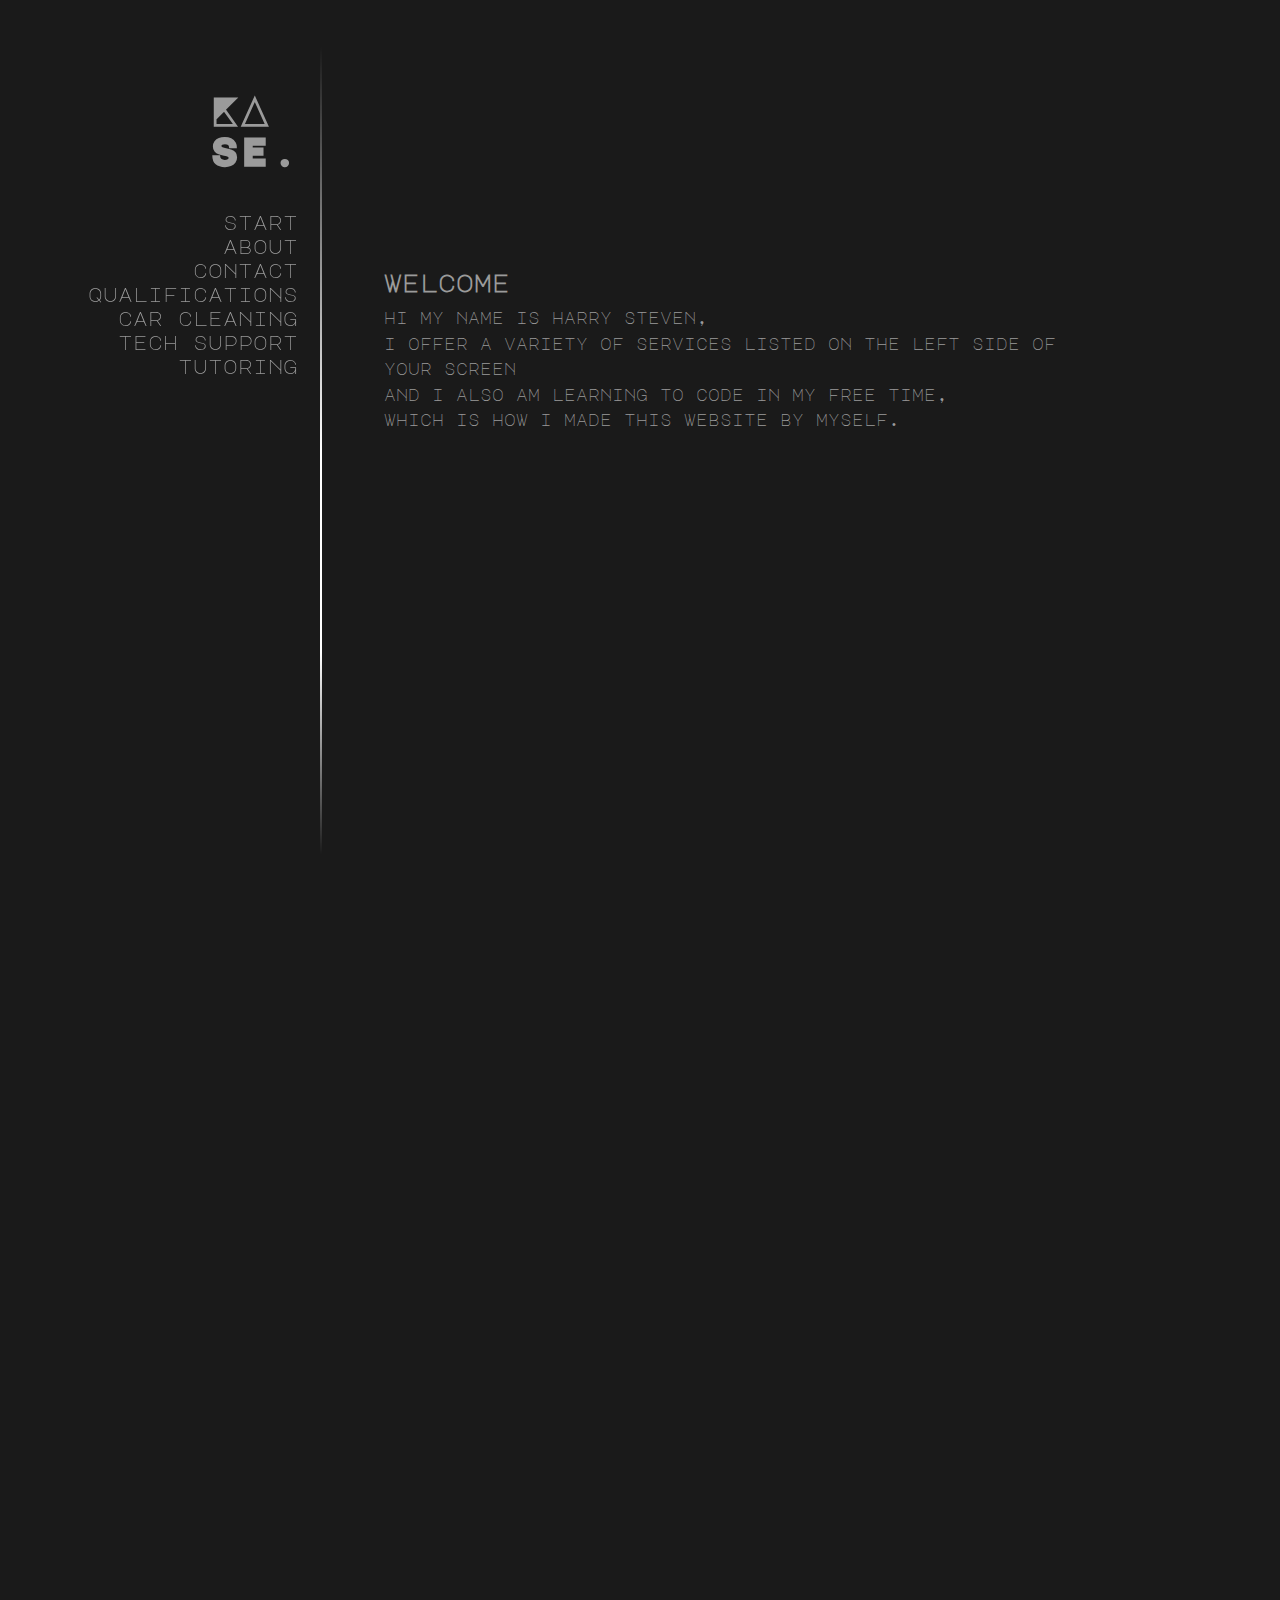
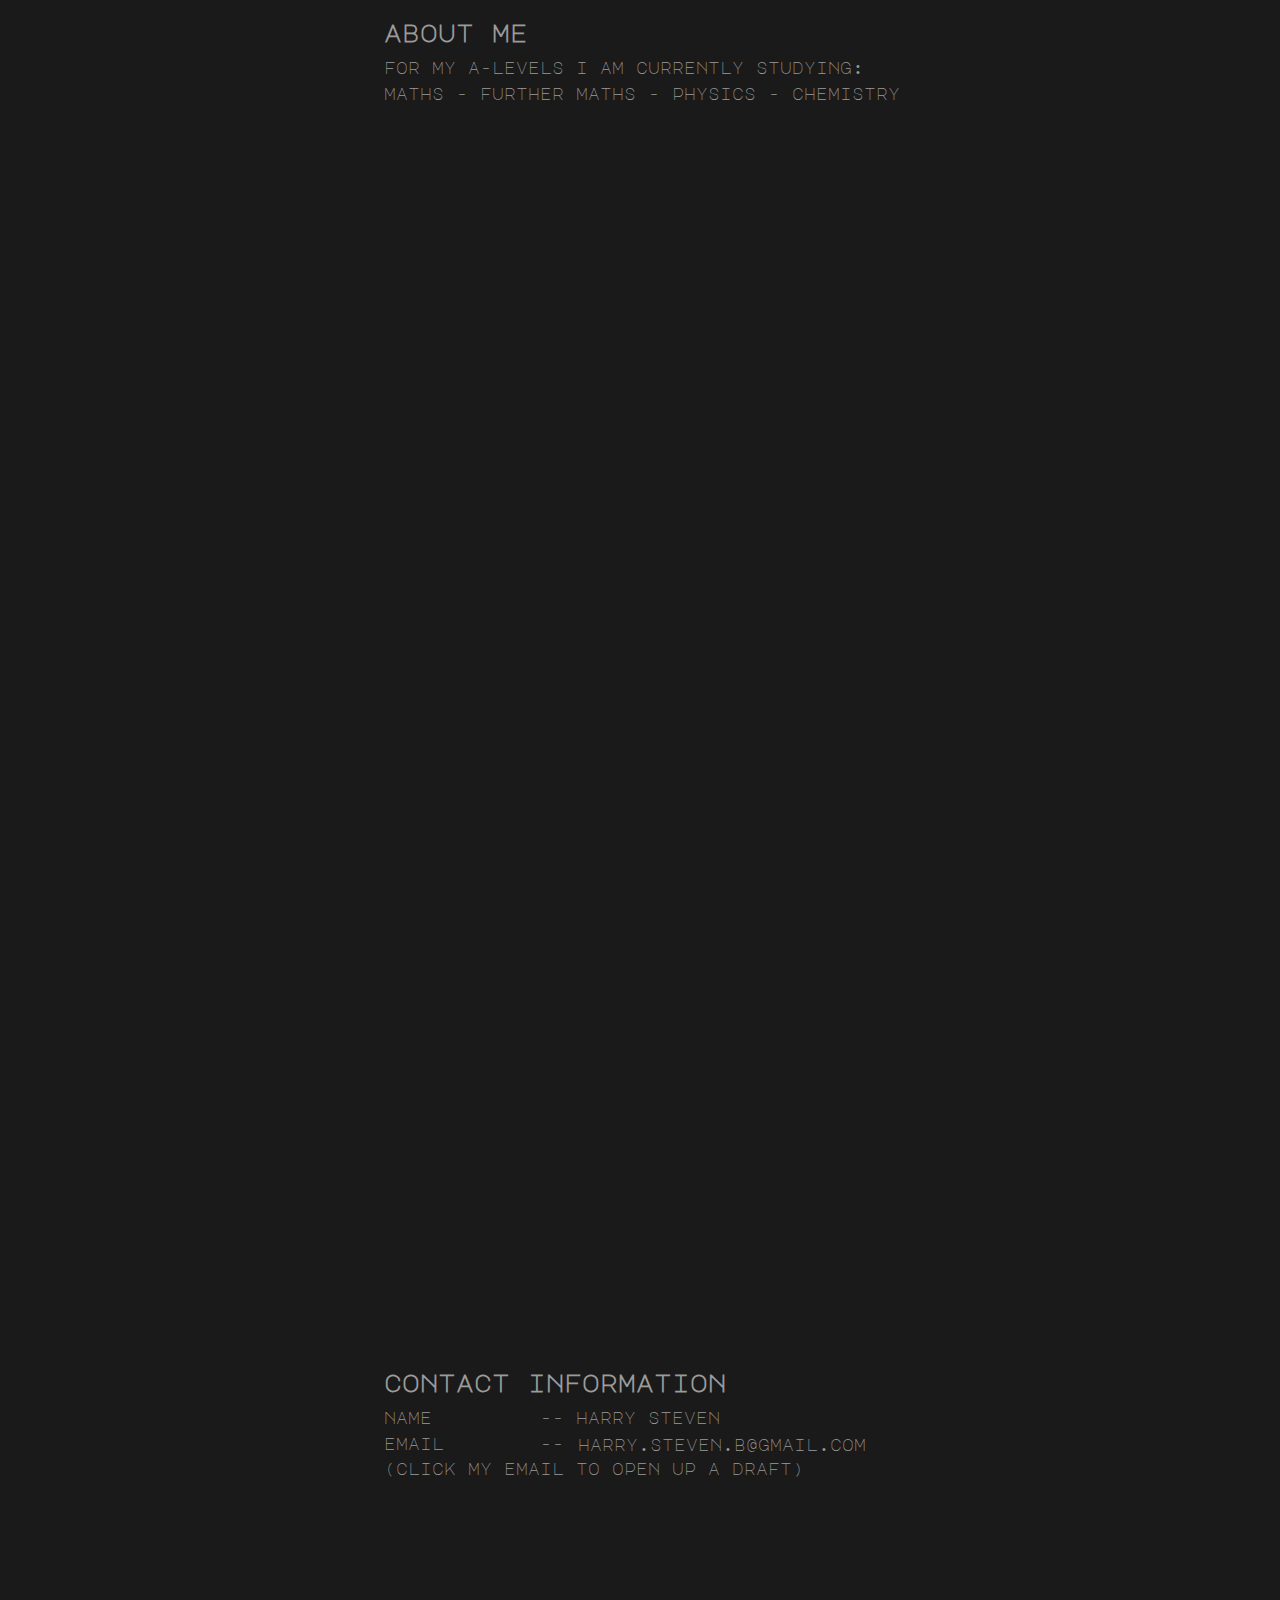
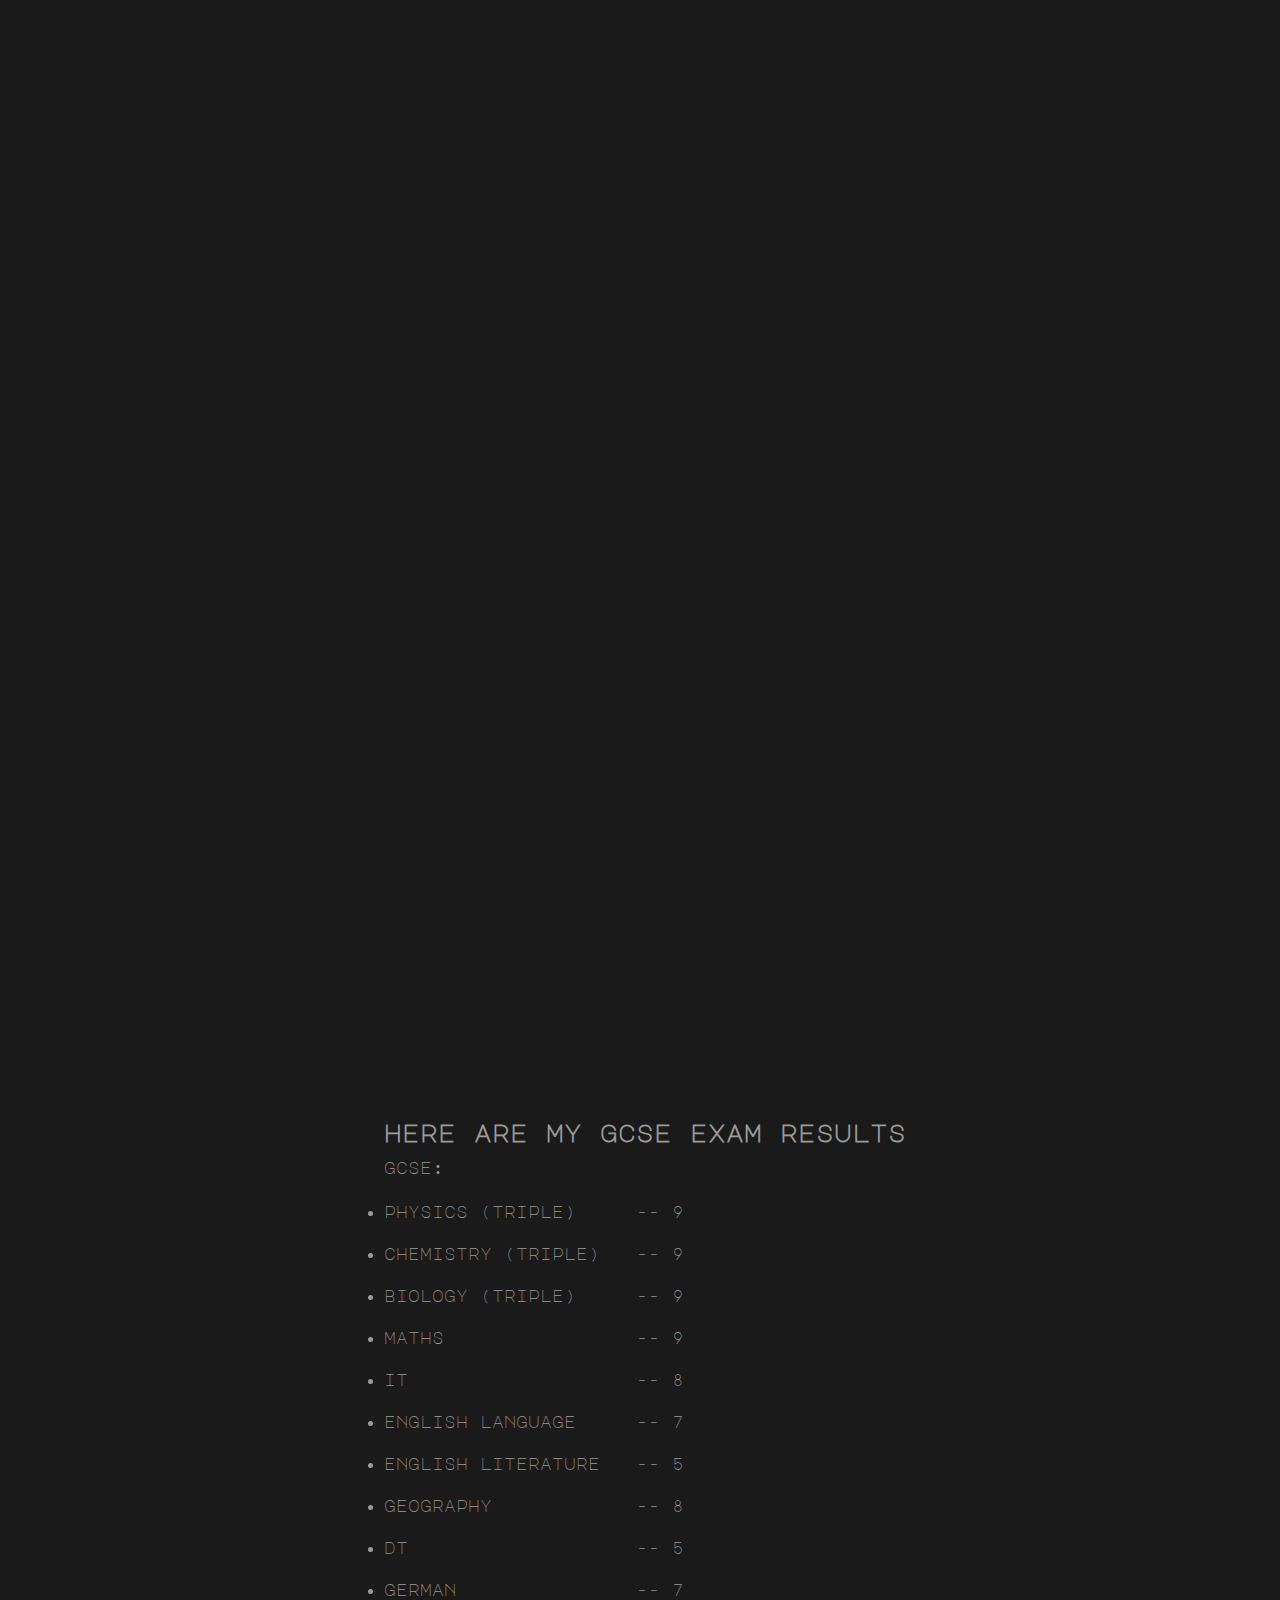
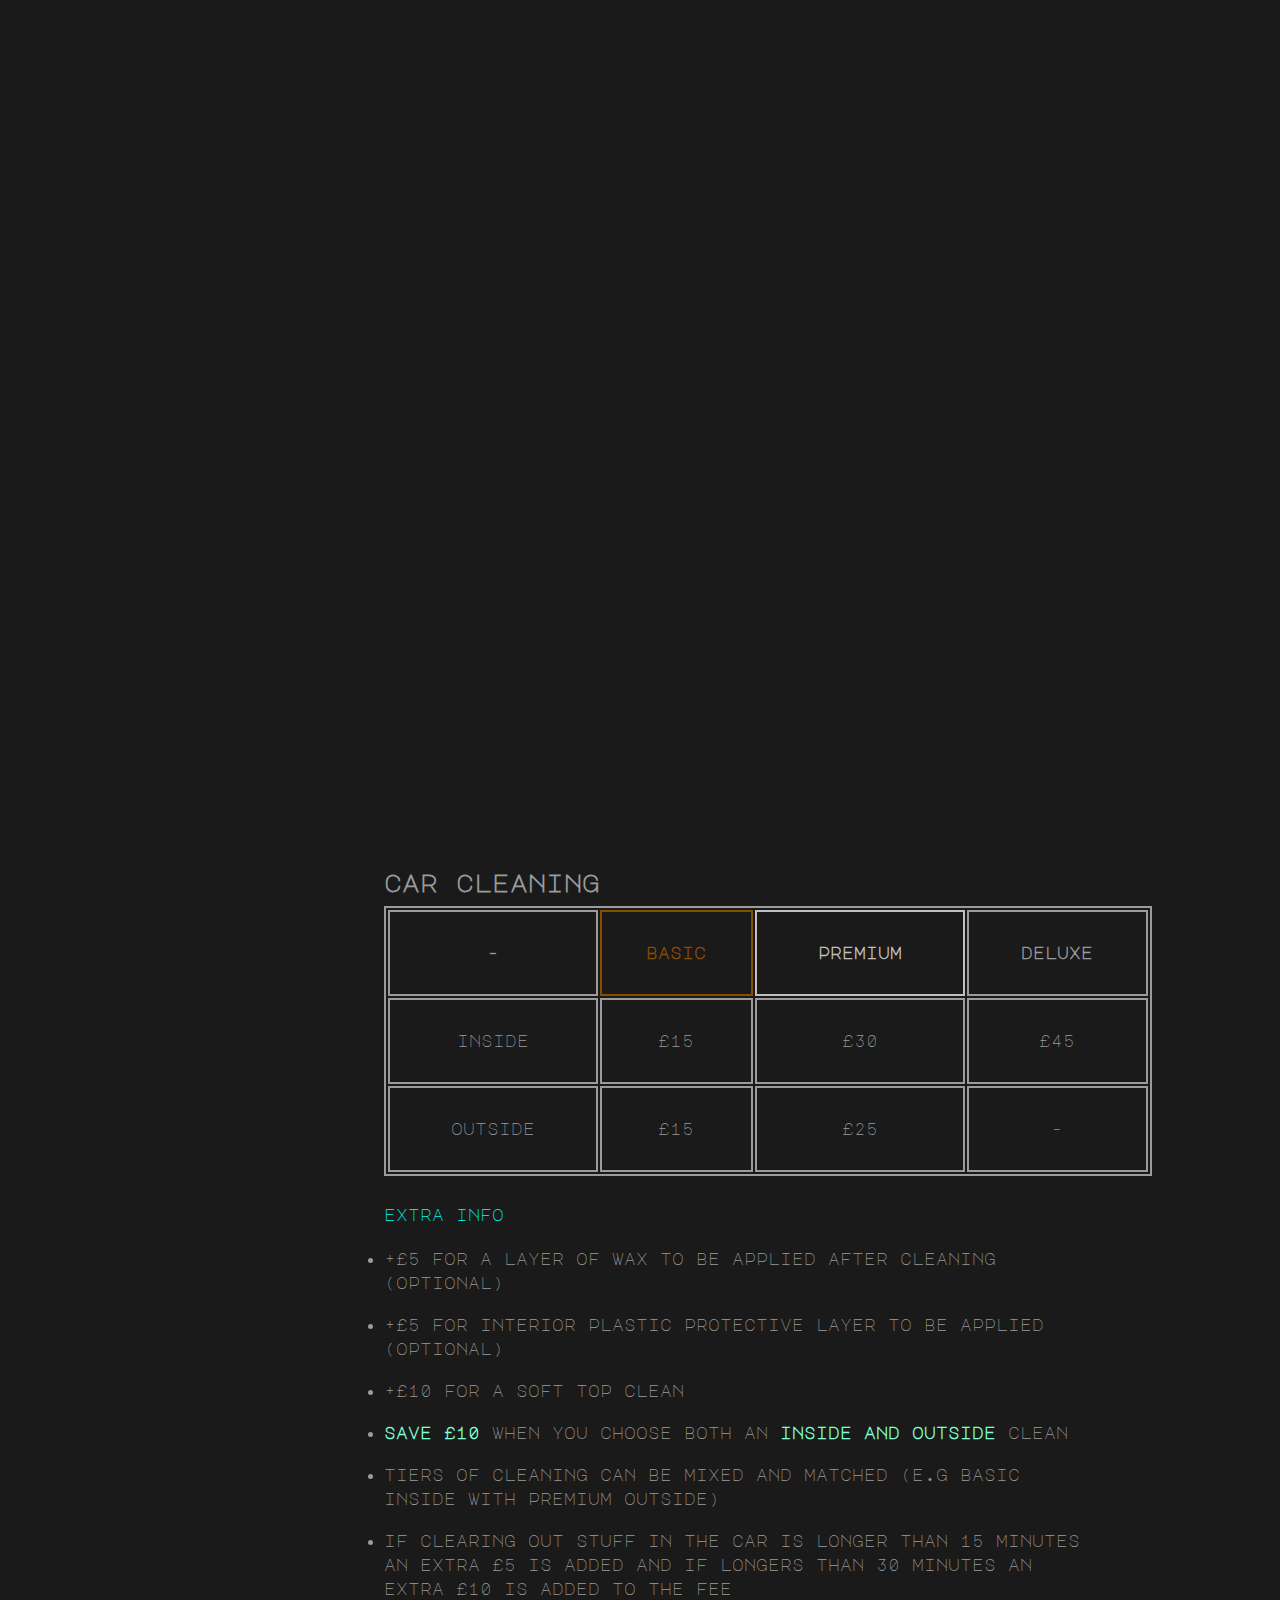
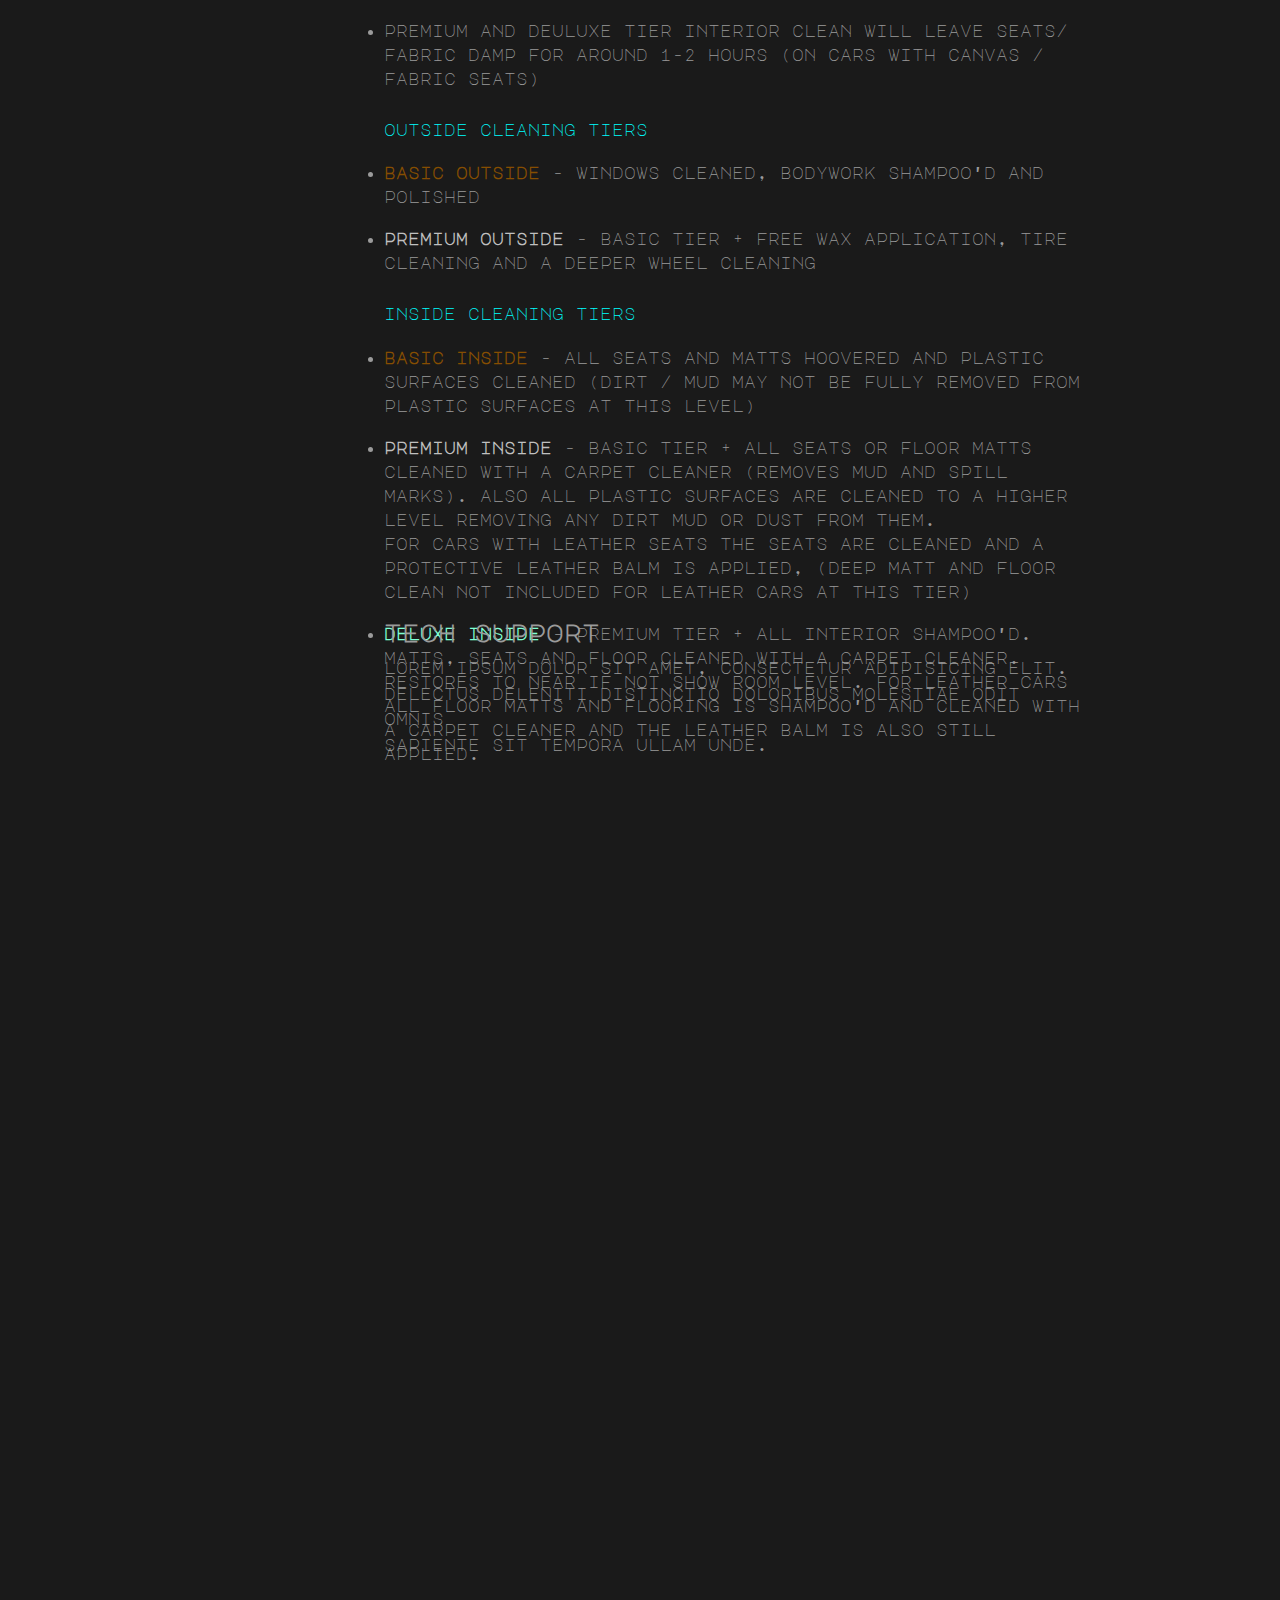
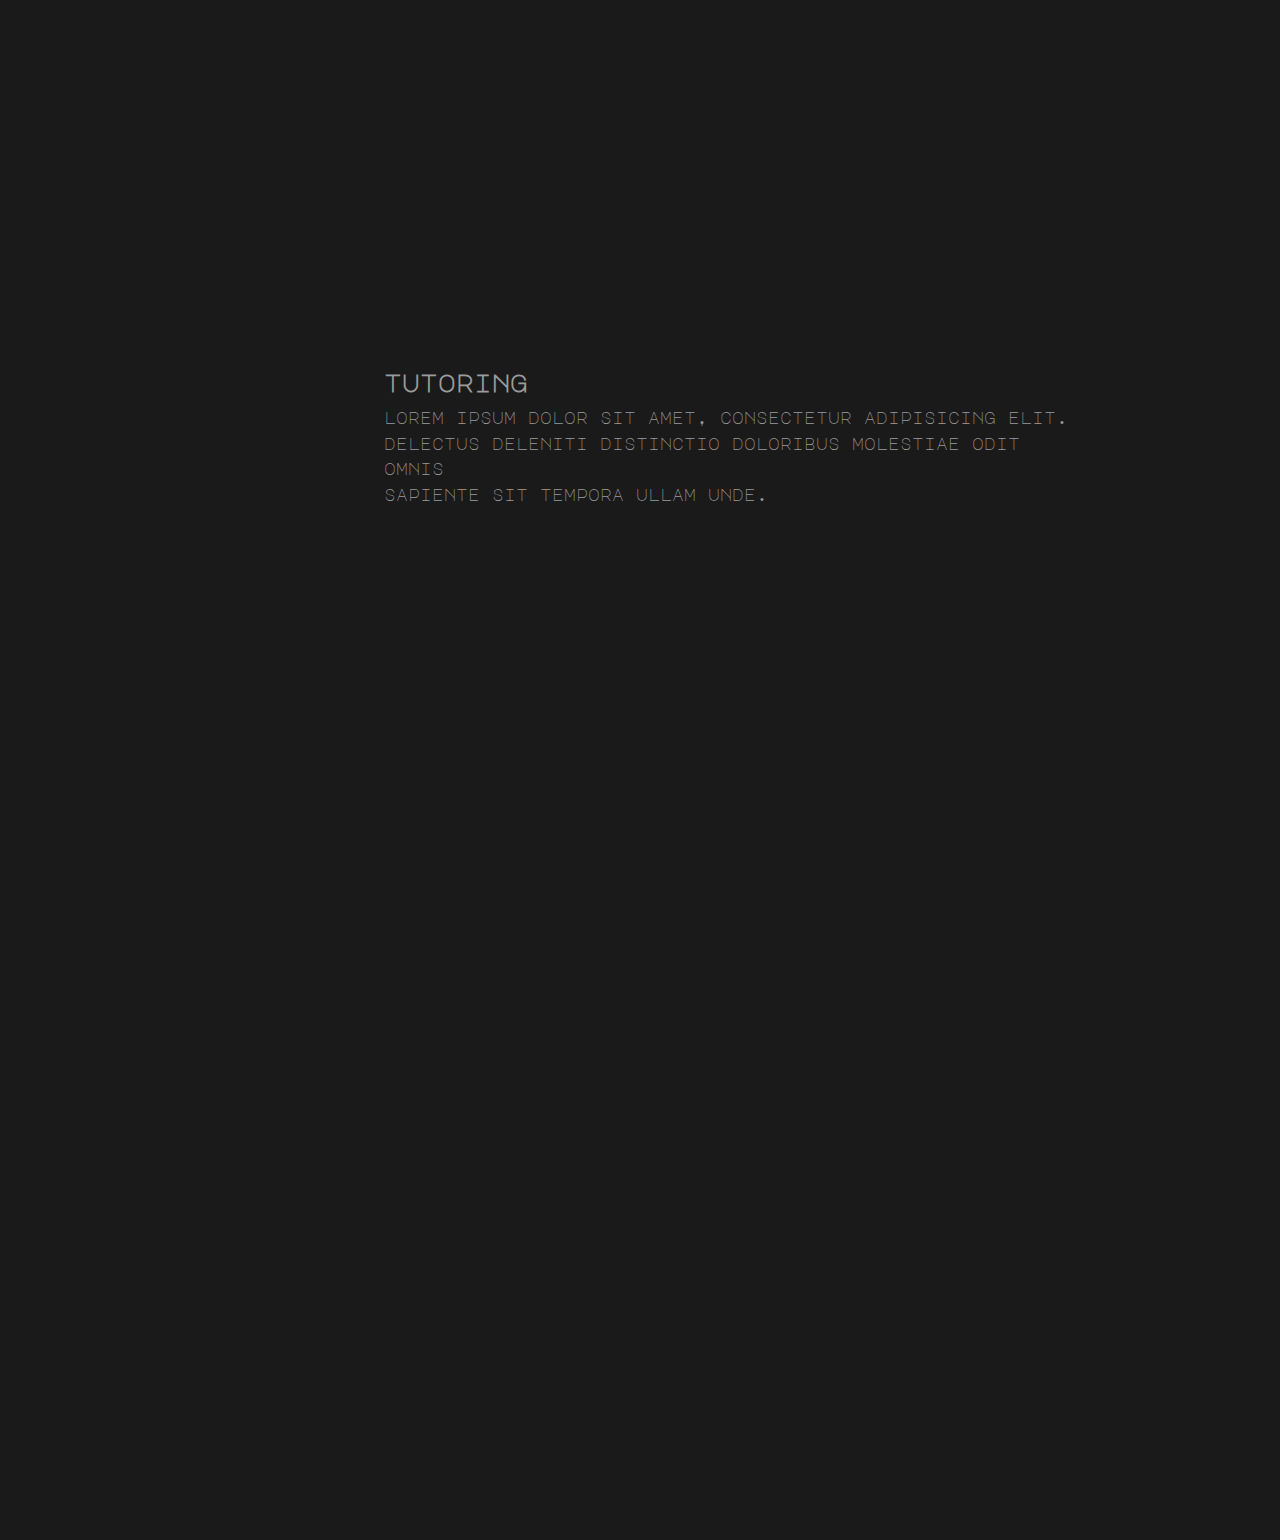
<file: index.html>
<!DOCTYPE html>
<html lang="en">
    <head>
        <meta charset="UTF-8">
        <meta http-equiv="X-UA-Compatible" content="iE=edge">
        <meta name="viewport" content="width=device-width, initial-scale=1.0">
        <title>Kase</title>
        <link href="https://fonts.googleapis.com/css2?family=Major+Mono+Display&display=swap" rel="stylesheet">
        <link rel="stylesheet" href="styles.css">
    </head>
    <body>
        <header>
            <h1 id="logo">
            KA&nbsp<br>
            SE.<br>
            </h1>
            <ul id="menu">
                <li class="e1"><a href="#start">start</a></li>
                <li class="e1"><a href="#about">about</a></li>
                <li class="e1"><a href="#contact">contact</a></li>
                <li class="e2"><a href="#qualifications">qualifications</a></li>
                <li class="e2"><a href="#car-cleaning">car cleaning</a></li>
                <li class="e2"><a href="#tech-support">tech support</a></li>
                <li class="e2"><a href="#tutoring">tutoring</a></li>
            </ul>

        <div id="mobile-header">
        </div>
        </header>
        
        <main>
            <div id="page-divider"></div>
            <section aria-label="start" id="start">
                <h2>welcome</h2>
                <p>
                    hi my name is harry steven, <br>
                    i offer a variety of services listed on the left side of your screen <br>
                    and i also am learning to code in my free time, <br>
                    which is how i made this website by myself. <br>
                </p>
            </section>
            <section aria-label="about" id="about">
                <h2>about me </h2>
                <p>
                    for my a-levels i am currently studying: <br>
                    maths - further maths - physics - chemistry <br>
                </p>
            </section>
            <section aria-label="contact info" id="contact">
                <h2>contact information</h2>
                <p>
                    name &nbsp&nbsp&nbsp&nbsp&nbsp&nbsp&nbsp -- harry steven <br>
                </p>
                <p>email &nbsp&nbsp&nbsp&nbsp&nbsp&nbsp --&nbsp<a href="mailTo:harry.steven.b@gmail.com">harry.steven.b@gmail.com</a> <br>(click my email to open up a draft)</p>
            </section>
            <section aria-label="qualifications" id="qualifications">
                <h2>here are my gcse exam results</h2>
                <p>
                    gcse: <br>
                    <ul id="gcse">
                        <li>physics (triple) &nbsp&nbsp&nbsp -- 9</li>
                        <li>chemistry (triple) &nbsp -- 9</li>
                        <li>biology (triple) &nbsp&nbsp&nbsp -- 9</li>
                        </li>
                        <li>
                            maths &nbsp&nbsp&nbsp&nbsp&nbsp&nbsp&nbsp&nbsp&nbsp&nbsp&nbsp&nbsp&nbsp&nbsp -- 9
                        </li>
                        <li>
                            it &nbsp&nbsp&nbsp&nbsp&nbsp&nbsp&nbsp&nbsp&nbsp&nbsp&nbsp&nbsp&nbsp&nbsp&nbsp&nbsp&nbsp -- 8
                        </li>
                        <li>
                            english language &nbsp&nbsp&nbsp -- 7
                        </li>
                        <li>
                            english literature &nbsp -- 5
                        </li>
                        <li>
                            geography &nbsp&nbsp&nbsp&nbsp&nbsp&nbsp&nbsp&nbsp&nbsp&nbsp -- 8
                        </li>
                        <li>
                            dt &nbsp&nbsp&nbsp&nbsp&nbsp&nbsp&nbsp&nbsp&nbsp&nbsp&nbsp&nbsp&nbsp&nbsp&nbsp&nbsp&nbsp -- 5
                        </li>
                        <li>
                            german &nbsp&nbsp&nbsp&nbsp&nbsp&nbsp&nbsp&nbsp&nbsp&nbsp&nbsp&nbsp&nbsp -- 7
                        </li>
                    </ul>
                    <h2 id="a-level"></h2>
                    <ul>
                    </ul>
                </p>
            </section>
            <section aria-label="car cleaning" id="car-cleaning">
                <h2>car cleaning</h2>
                <table>
                    <tr>
                        <th> - </th>
                        <th class="basic">basic </th>
                        <th class="premium">premium </th>
                        <th class="deluxe">deluxe</th>
                    </tr>
                    <tr>
                        <td>inside</td>
                        <td>£15</td>
                        <td>£30</td>
                        <td>£45</td>
                    </tr>
                    <tr>
                        <td>outside</td>
                        <td>£15</td>
                        <td>£25</td>
                        <td>-</td>
                    </tr>
                </table>
                <ul>
                    <p class="titles">extra info</p>
                    <li>+£5 for a layer of wax to be applied after cleaning (optional)</li>
                    <li>+£5 for interior plastic protective layer to be applied (optional)</li>
		    <li>
			+£10 for a soft top clean
		    </li>
                    <li>
                        <b>save £10</b> when you choose both an
                        <b>inside and outside</b> clean
                    </li>
                    <li>
                        tiers of cleaning can be mixed and matched (e.g basic inside
                        with premium outside)
                    </li>
                    <li>
                        if clearing out stuff in the car is longer than 15 minutes
                        an extra £5 is added and if longers than 30 minutes an extra
                        £10 is added to the fee
                    </li>
                    <li>
                        premium and deuluxe tier interior clean will leave seats/
                        fabric damp for around 1-2 hours (on cars with canvas / fabric seats)
                    </li>
                </ul>
                <ul>
                    <p class="titles">outside cleaning tiers</p>
                    <li>
                        <b class="basic">basic outside</b> -
                        windows cleaned, bodywork shampoo'd and polished
                    </li>
                    <li>
                        <b class="premium">premium outside</b> - basic tier + free
                        wax application, tire cleaning and a deeper wheel cleaning 
                    </li>
                </ul>
                <ul>
                    <p class="titles">inside cleaning tiers</p>
                    <li>
                        <b class="basic">basic inside</b> - all seats and matts
                        hoovered and plastic surfaces cleaned (dirt / mud may not be fully removed from plastic surfaces at this level)
                    </li>
                    <li>
                        <b class="premium">premium inside</b> - basic tier + all
                        seats or floor matts cleaned with a carpet cleaner (removes mud and spill
                        marks). also all plastic surfaces are cleaned to a higher level removing any dirt mud or dust from them.<br>
                        for cars with leather seats the seats are cleaned and a protective leather balm is applied, (deep matt and floor clean not included for leather cars at this tier)
                    </li>
                    <li>
                        <b class="deluxe">deluxe inside</b> - premium tier + all
                        interior shampoo'd. matts, seats and floor cleaned with a
                        carpet cleaner. <br/>restores to near if not show room
                        level.
                        for leather cars all floor matts and flooring is shampoo'd and cleaned with a carpet cleaner
					    and the leather balm is also still applied.
                    </li>
                </ul>
            </section>
            <section aria-label="tech support" id="tech-support">
                <h2>tech support</h2>
                <p>
                    lorem ipsum dolor sit amet, consectetur adipisicing elit. <br>
                    delectus deleniti distinctio doloribus molestiae odit omnis <br>
                    sapiente sit tempora ullam unde.
                </p>
            </section>
            <section aria-label="tutoring" id="tutoring">
                <h2>tutoring</h2>
                <p>
                    lorem ipsum dolor sit amet, consectetur adipisicing elit. <br>
                    delectus deleniti distinctio doloribus molestiae odit omnis <br>
                    sapiente sit tempora ullam unde.
                </p>
            </section>
        </main>
        <!--BELOW IS MOBILE PAGE THAT IS SHOWN OR HIDDEN DEPENDING ON CSS-->
        <!--BELOW IS MOBILE PAGE THAT IS SHOWN OR HIDDEN DEPENDING ON CSS-->
        <!--BELOW IS MOBILE PAGE THAT IS SHOWN OR HIDDEN DEPENDING ON CSS-->
        <!--BELOW IS MOBILE PAGE THAT IS SHOWN OR HIDDEN DEPENDING ON CSS-->
        <!--BELOW IS MOBILE PAGE THAT IS SHOWN OR HIDDEN DEPENDING ON CSS-->
        <!--BELOW IS MOBILE PAGE THAT IS SHOWN OR HIDDEN DEPENDING ON CSS-->        
        <!--BELOW IS MOBILE PAGE THAT IS SHOWN OR HIDDEN DEPENDING ON CSS-->
        <!--BELOW IS MOBILE PAGE THAT IS SHOWN OR HIDDEN DEPENDING ON CSS-->
        <div class="mobile">
            <div id="header-box">
                <span id="title-m">KASE.</span>
            </div>
            <div id="mobile-main">
                <ul id="menu">
                    <li><a href="mobile-pages/welcome.html">&nbsp&nbsp&nbsp&nbsp&nbspwelcome</a></li>
                    <li><a href="mobile-pages/about.html">&nbsp&nbsp&nbsp&nbsp&nbsp&nbspabout</a></li>
                    <li><a href="mobile-pages/contact-info.html">contact information</a></li>
                    <li><a href="mobile-pages/qualifications.html">&nbsp&nbspqualifications</a></li>
                    <li><a href="mobile-pages/tech-support.html">&nbsp&nbsp&nbsptech support</a></li>
                    <li><a href="mobile-pages/tutoring.html">&nbsp&nbsp&nbsp&nbsp&nbsptutoring</a></li>
                    <li><a href="mobile-pages/car-cleaning.html">&nbsp&nbsp&nbspcar cleaning</a></li>
                </ul>
            </div>
        </div>
    </body>
</html>
</file>
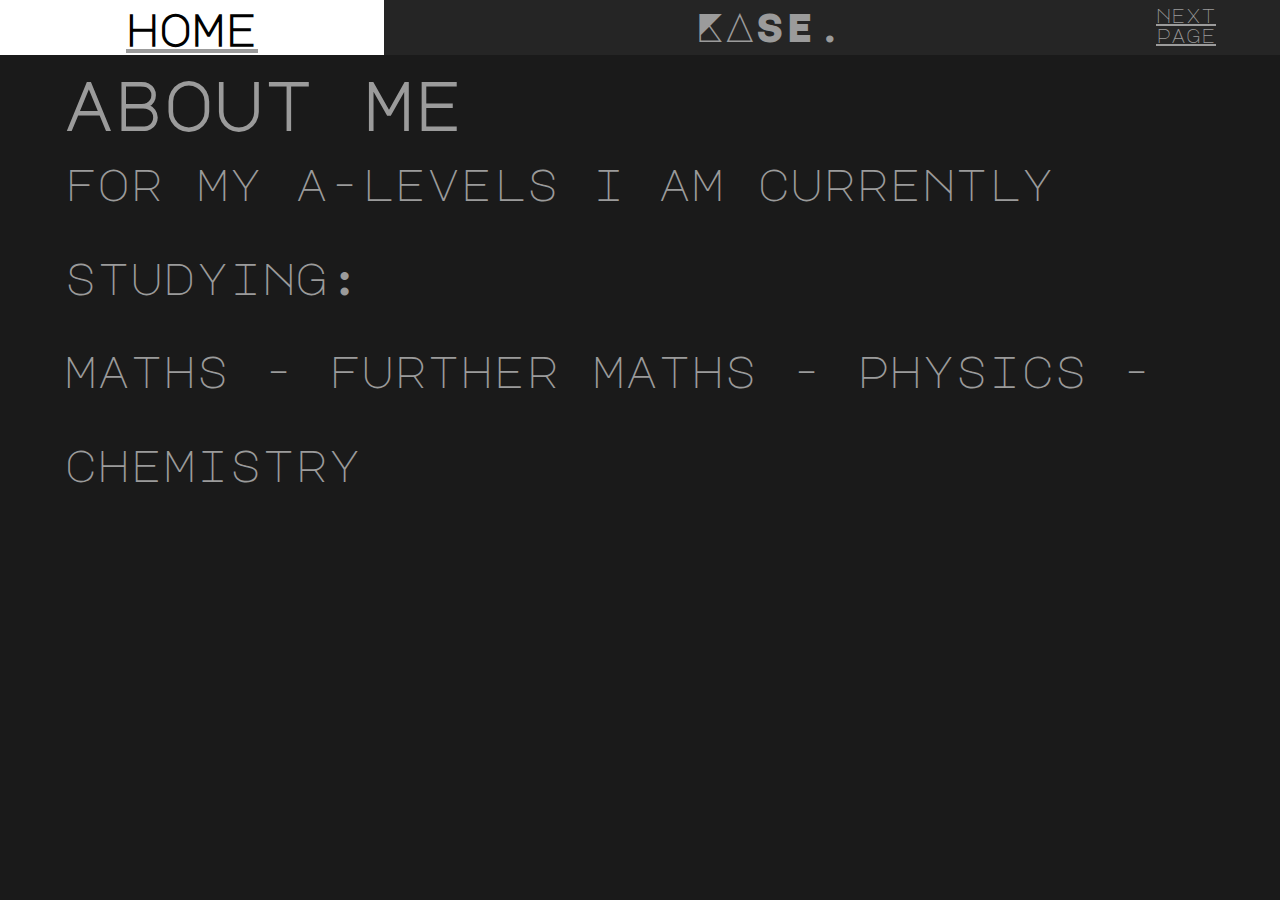
<file: mobile-pages/about.html>
<!DOCTYPE html>
<html lang="en">
<head>
    <meta charset="UTF-8">
    <meta name="viewport" content="width=device-width, initial-scale=1.0">
    <title>welcome</title>
    <link href="https://fonts.googleapis.com/css2?family=Major+Mono+Display&display=swap" rel="stylesheet">
    <link rel="stylesheet" href="mobile-styles.css">
</head>
<body>
    <header>
        <a href="../index.html"><div id="homeButton">home</div></a>
        <span id="title">KASE.</span>
        <a href="contact-info.html"><div id="next-page">next<br>page</div></a>
    </header>
    <main>
        <h2>about me </h2>
        <p>
            for my a-levels i am currently studying: <br>
            maths - further maths - physics - chemistry <br>
        </p>
    </main> 
</body>
</html>
</file>
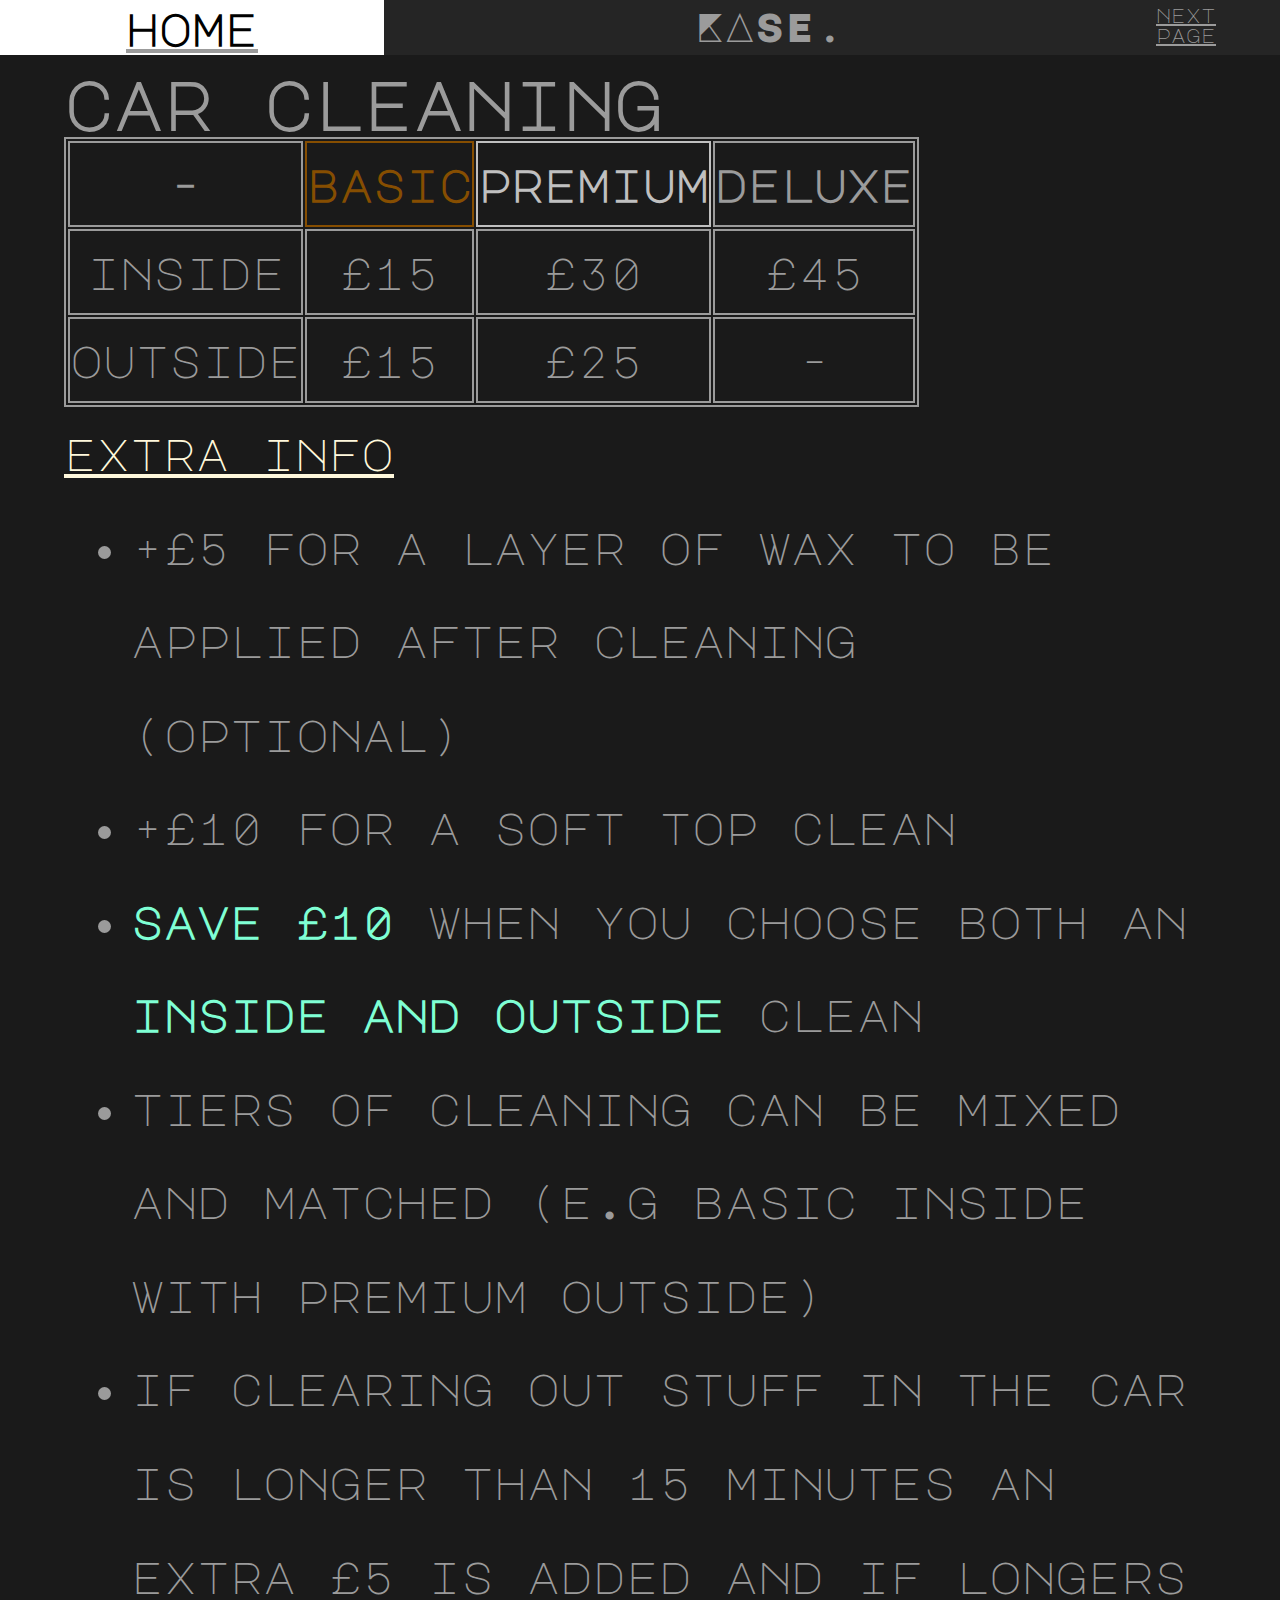
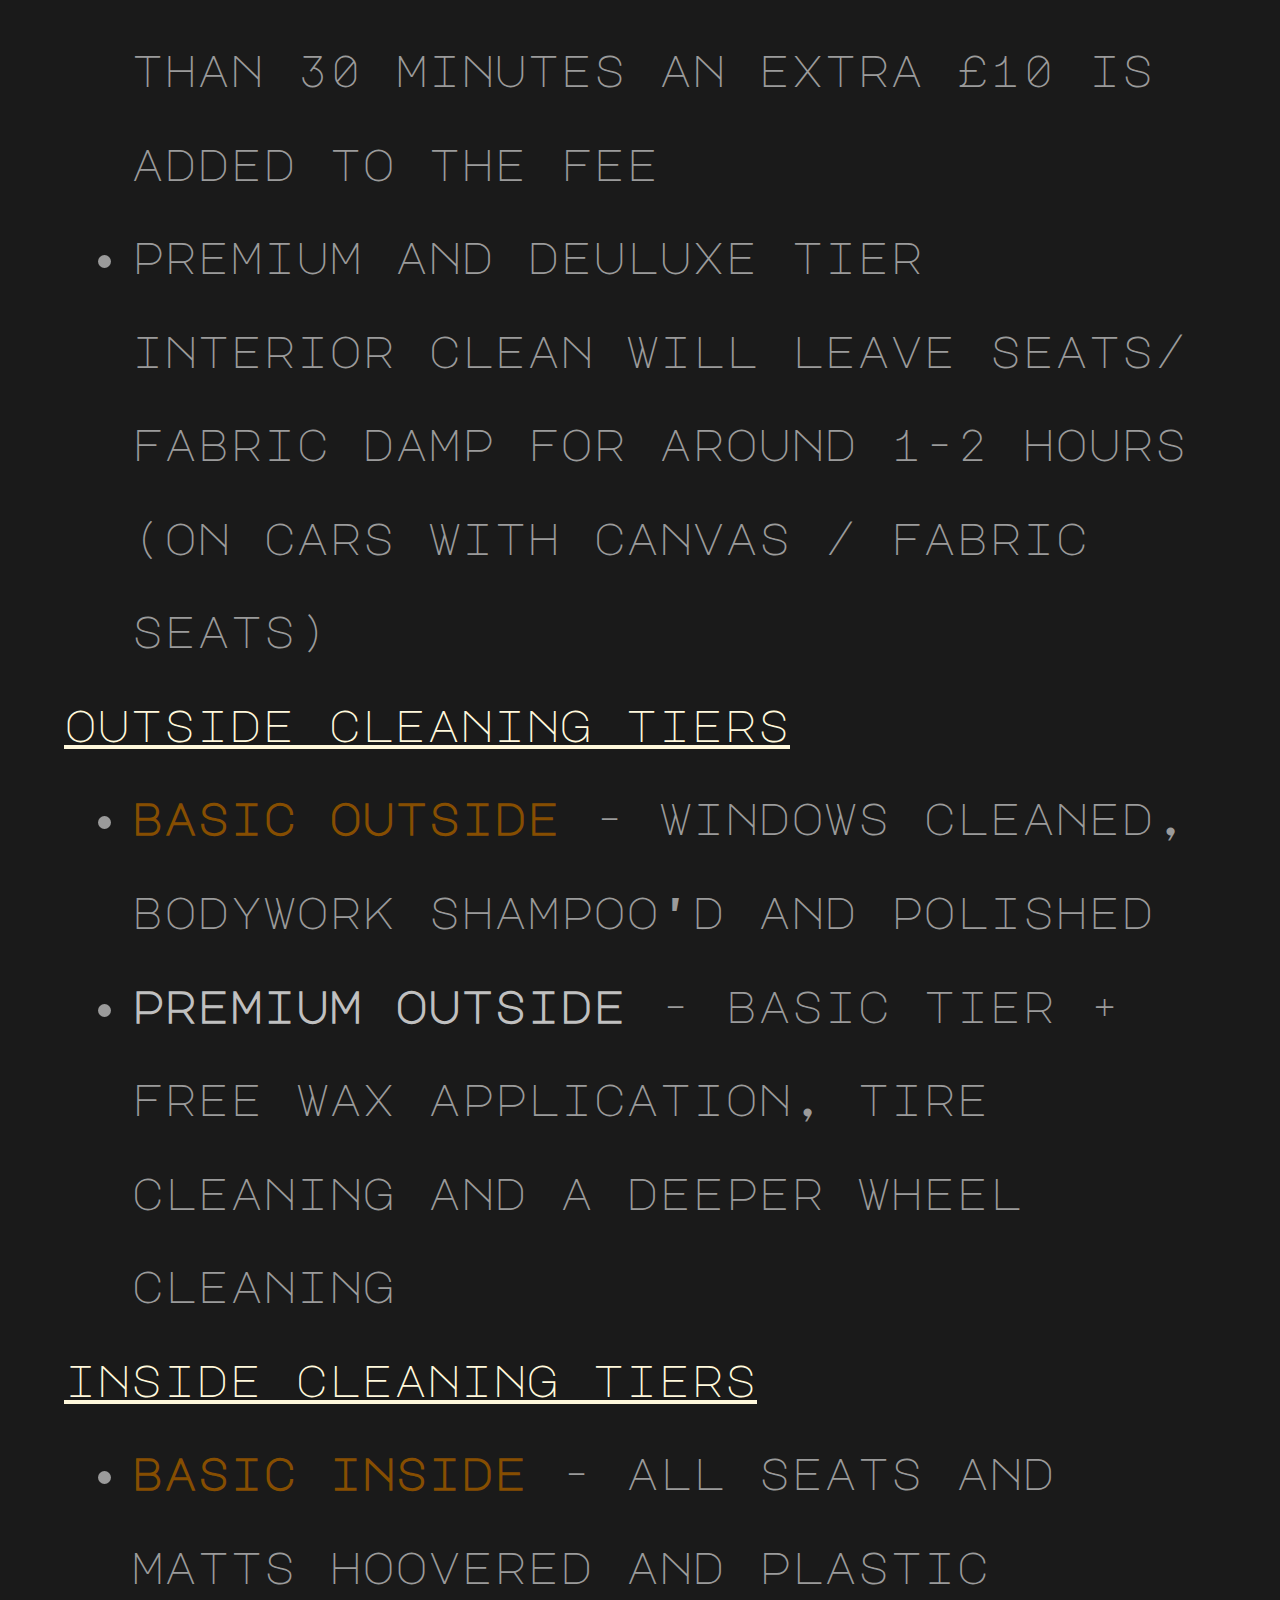
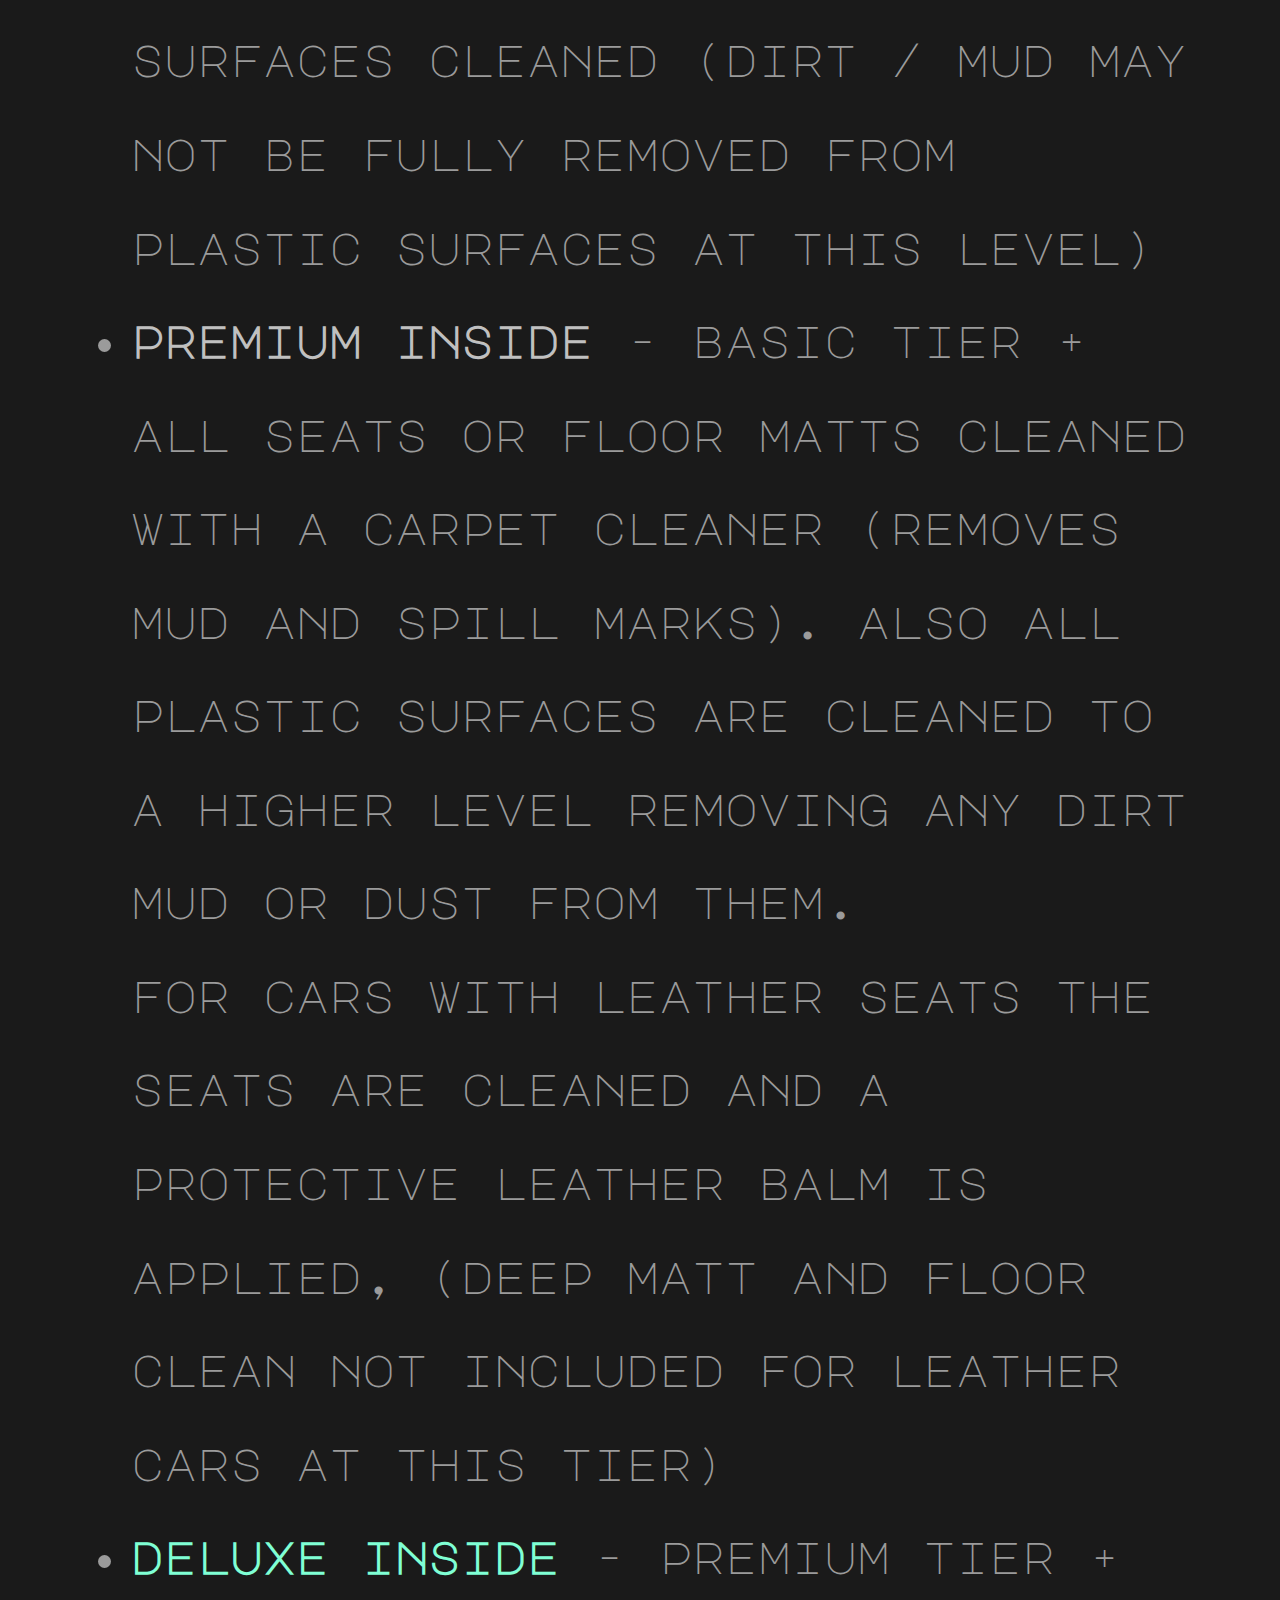
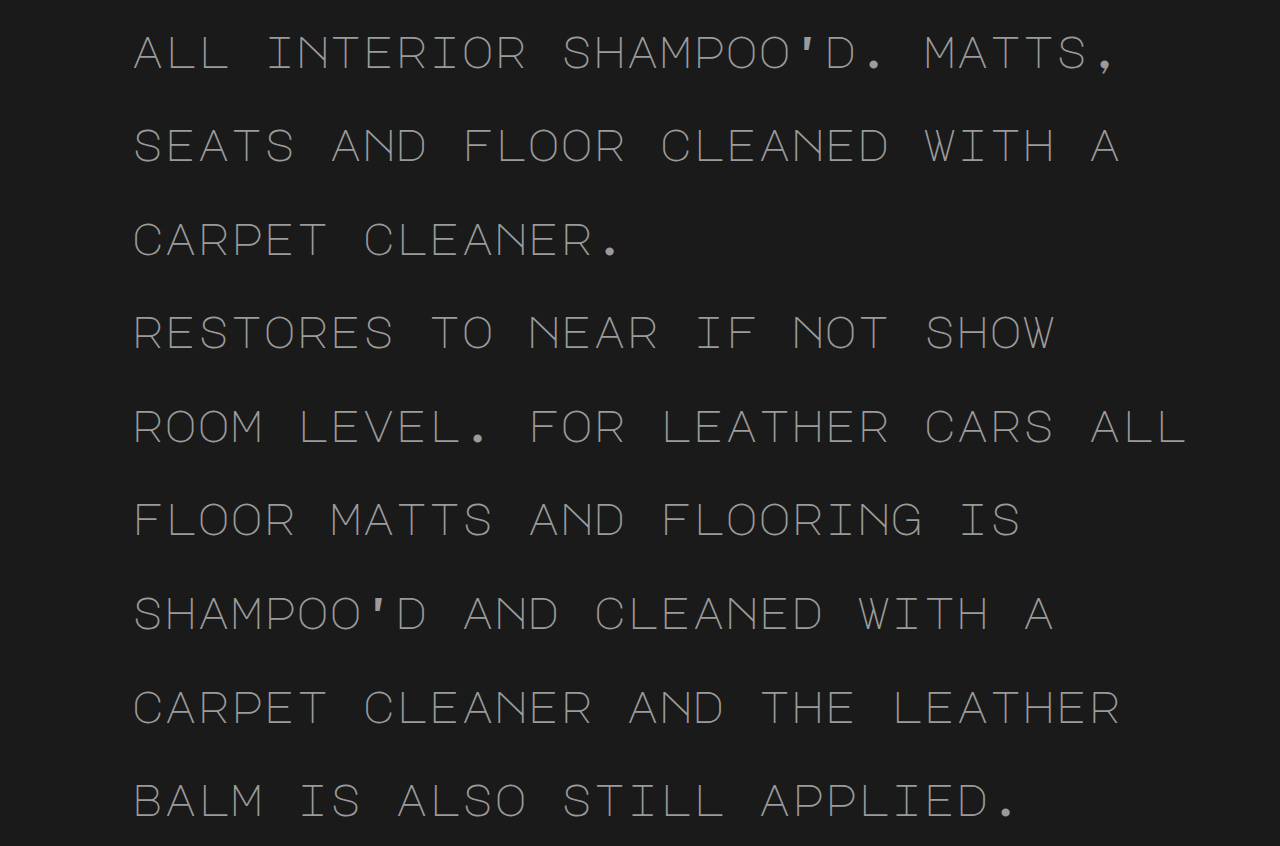
<file: mobile-pages/car-cleaning.html>
<!DOCTYPE html>
<html lang="en">
<head>
    <meta charset="UTF-8">
    <meta name="viewport" content="width=device-width, initial-scale=1.0">
    <title>welcome</title>
    <link href="https://fonts.googleapis.com/css2?family=Major+Mono+Display&display=swap" rel="stylesheet">
    <link rel="stylesheet" href="mobile-styles.css">
</head>
<body>
    <header>
        <a href="../index.html"><div id="homeButton">home</div></a>
        <span id="title">KASE.</span>
        <a href="welcome.html"><div id="next-page">next<br>page</div></a>
    </header>
    <main>
        <h2>car cleaning</h2>
        <table>
            <tr>
                <th> - </th>
                <th class="basic">basic </th>
                <th class="premium">premium </th>
                <th class="deluxe">deluxe</th>
            </tr>
            <tr>
                <td>inside</td>
                <td>£15</td>
                <td>£30</td>
                <td>£45</td>
            </tr>
            <tr>
                <td>outside</td>
                <td>£15</td>
                <td>£25</td>
                <td>-</td>
            </tr>
        </table>
        <ul>
            <p class="titles">extra info</p>
            <li>+£5 for a layer of wax to be applied after cleaning (optional)</li>
	    <li>
		+£10 for a soft top clean
	    </li>
            <li>
                <b>save £10</b> when you choose both an
                <b>inside and outside</b> clean
            </li>
            <li>
                tiers of cleaning can be mixed and matched (e.g basic inside
                with premium outside)
            </li>
            <li>
                if clearing out stuff in the car is longer than 15 minutes
                an extra £5 is added and if longers than 30 minutes an extra
                £10 is added to the fee
            </li>
            <li>
                premium and deuluxe tier interior clean will leave seats/
                fabric damp for around 1-2 hours (on cars with canvas / fabric seats)
            </li>
        </ul>
        <ul>
            <p class="titles">outside cleaning tiers</p>
            <li>
                <b class="basic">basic outside</b> -
                windows cleaned, bodywork shampoo'd and polished
            </li>
            <li>
                <b class="premium">premium outside</b> - basic tier + free
                wax application, tire cleaning and a deeper wheel cleaning 
            </li>
        </ul>
        <ul>
            <p class="titles">inside cleaning tiers</p>
            <li>
                <b class="basic">basic inside</b> - all seats and matts
                hoovered and plastic surfaces cleaned (dirt / mud may not be fully removed from plastic surfaces at this level)
            </li>
            <li>
                <b class="premium">premium inside</b> - basic tier + all
                seats or floor matts cleaned with a carpet cleaner (removes mud and spill
                marks). also all plastic surfaces are cleaned to a higher level removing any dirt mud or dust from them.<br>
                for cars with leather seats the seats are cleaned and a protective leather balm is applied, (deep matt and floor clean not included for leather cars at this tier)
            </li>
            <li>
                <b class="deluxe">deluxe inside</b> - premium tier + all
                interior shampoo'd. matts, seats and floor cleaned with a
                carpet cleaner. <br/>restores to near if not show room
                level.
                for leather cars all floor matts and flooring is shampoo'd and cleaned with a carpet cleaner
		and the leather balm is also still applied.
            </li>
        </ul>
    </main> 
</body>
</html>
</file>
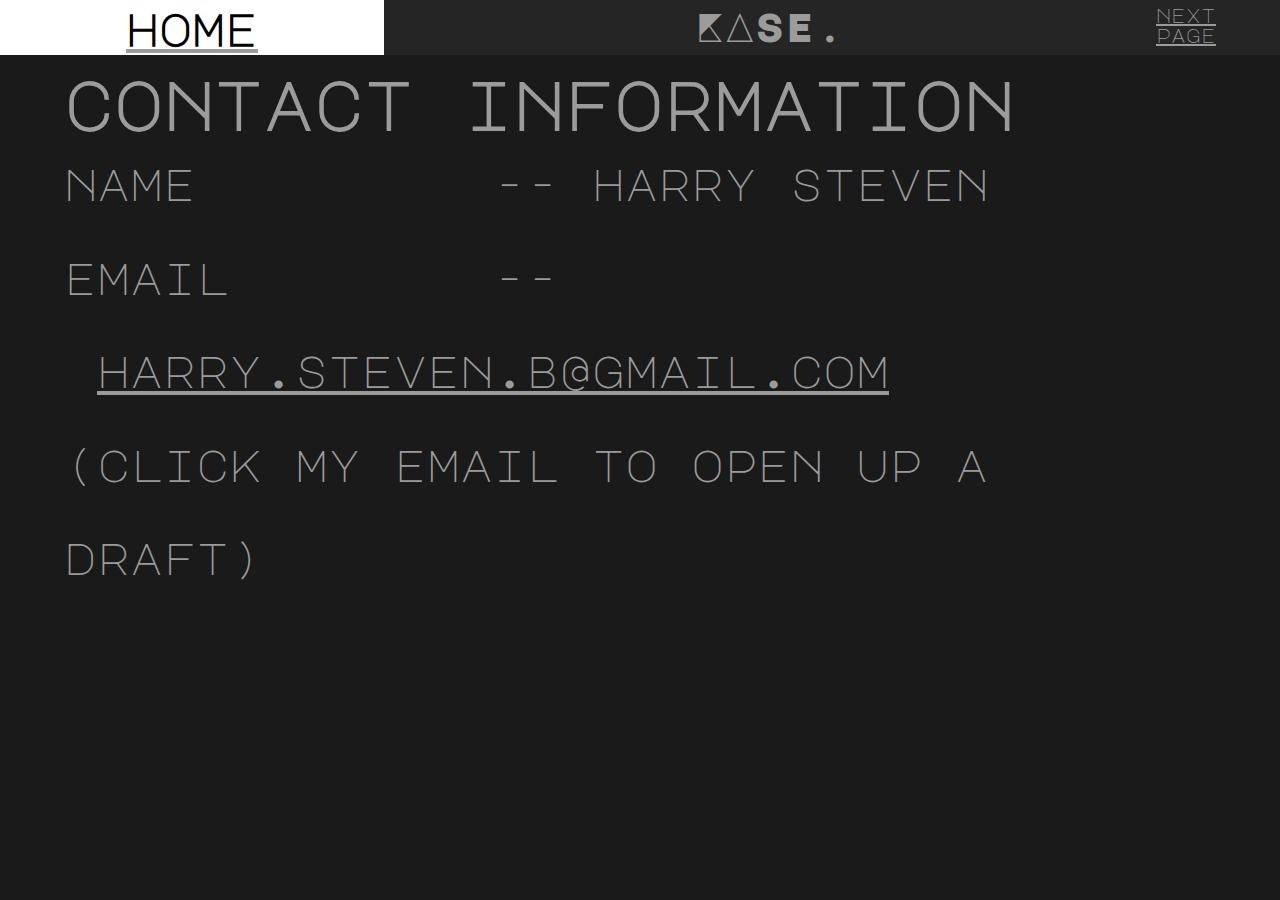
<file: mobile-pages/contact-info.html>
<!DOCTYPE html>
<html lang="en">
<head>
    <meta charset="UTF-8">
    <meta name="viewport" content="width=device-width, initial-scale=1.0">
    <title>welcome</title>
    <link href="https://fonts.googleapis.com/css2?family=Major+Mono+Display&display=swap" rel="stylesheet">
    <link rel="stylesheet" href="mobile-styles.css">
</head>
<body>
    <header>
        <a href="../index.html"><div id="homeButton">home</div></a>
        <span id="title">KASE.</span>
        <a href="qualifications.html"><div id="next-page">next<br>page</div></a>
    </header>
    <main>
        <h2>contact information</h2>
        <p>
            name &nbsp&nbsp&nbsp&nbsp&nbsp&nbsp&nbsp -- harry steven <br>
        </p>
        <p>email &nbsp&nbsp&nbsp&nbsp&nbsp&nbsp --&nbsp<a href="mailTo:harry.steven.b@gmail.com">harry.steven.b@gmail.com</a> <br>(click my email to open up a draft)</p>
    </main> 
</body>
</html>
</file>
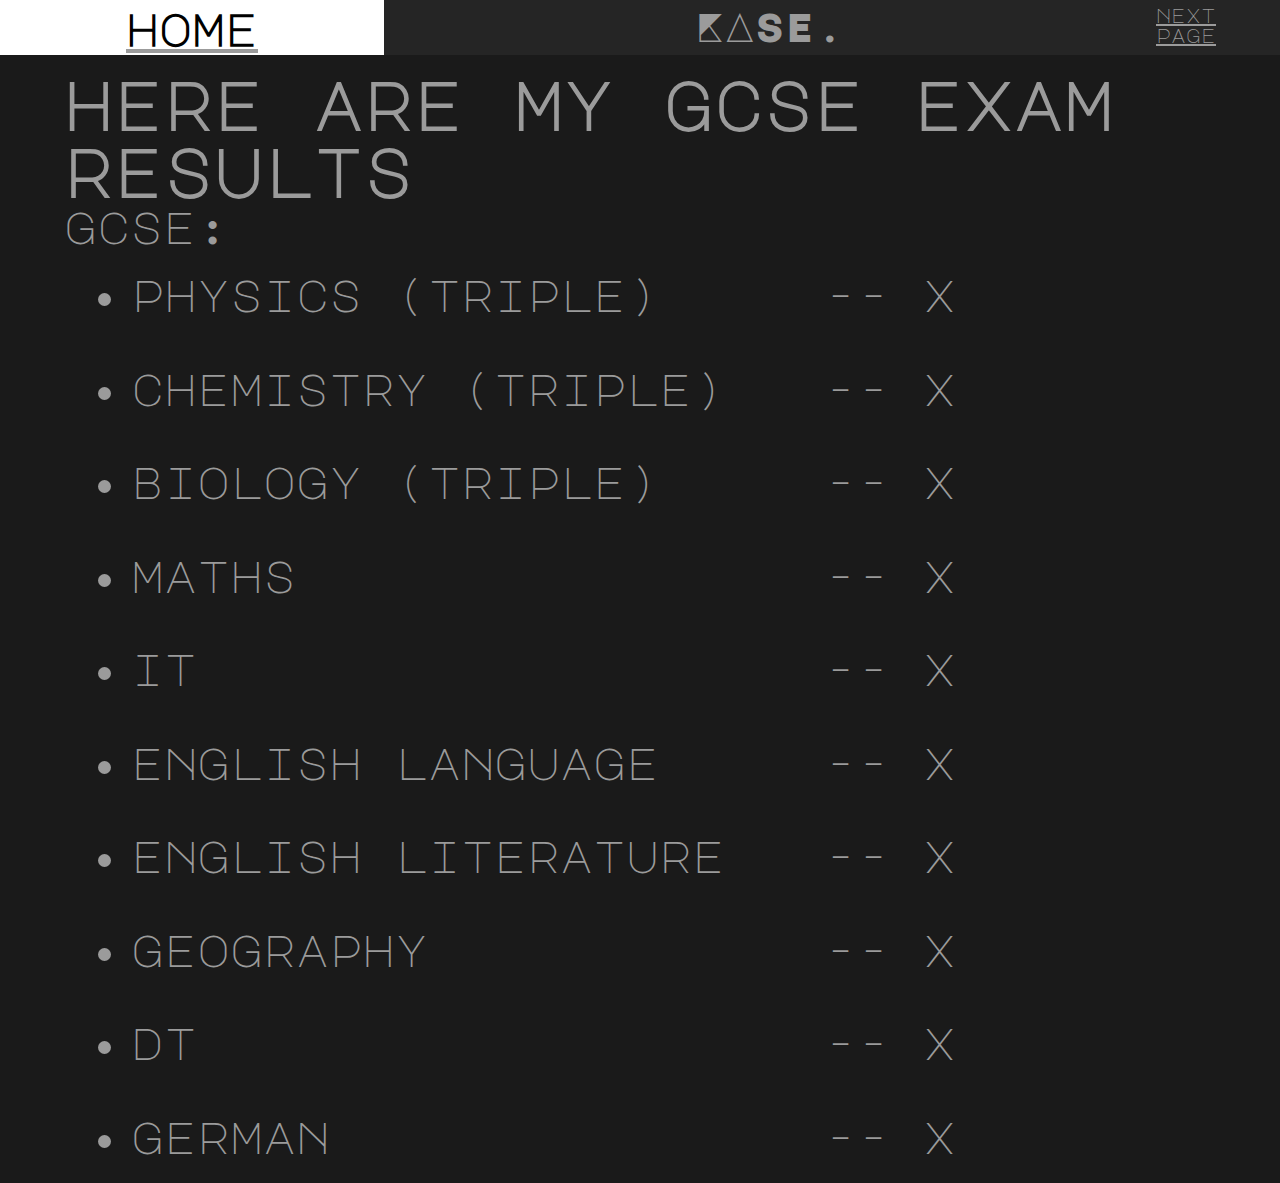
<file: mobile-pages/qualifications.html>
<!DOCTYPE html>
<html lang="en">
<head>
    <meta charset="UTF-8">
    <meta name="viewport" content="width=device-width, initial-scale=1.0">
    <title>welcome</title>
    <link href="https://fonts.googleapis.com/css2?family=Major+Mono+Display&display=swap" rel="stylesheet">
    <link rel="stylesheet" href="mobile-styles.css">
</head>
<body>
    <header>
        <a href="../index.html"><div id="homeButton">home</div></a>
        <span id="title">KASE.</span>
        <a href="tech-support.html"><div id="next-page">next<br>page</div></a>
    </header>
    <main>
        <h2>here are my gcse exam results</h2>
        <p2>
            gcse: <br>
            <ul id="gcse">
                <li>physics (triple) &nbsp&nbsp&nbsp -- x</li>
                <li>chemistry (triple) &nbsp -- x</li>
                <li>biology (triple) &nbsp&nbsp&nbsp -- x</li>
                </li>
                <li>
                    maths &nbsp&nbsp&nbsp&nbsp&nbsp&nbsp&nbsp&nbsp&nbsp&nbsp&nbsp&nbsp&nbsp&nbsp -- x
                </li>
                <li>
                    it &nbsp&nbsp&nbsp&nbsp&nbsp&nbsp&nbsp&nbsp&nbsp&nbsp&nbsp&nbsp&nbsp&nbsp&nbsp&nbsp&nbsp -- x
                </li>
                <li>
                    english language &nbsp&nbsp&nbsp -- x
                </li>
                <li>
                    english literature &nbsp -- x
                </li>
                <li>
                    geography &nbsp&nbsp&nbsp&nbsp&nbsp&nbsp&nbsp&nbsp&nbsp&nbsp -- x
                </li>
                <li>
                    dt &nbsp&nbsp&nbsp&nbsp&nbsp&nbsp&nbsp&nbsp&nbsp&nbsp&nbsp&nbsp&nbsp&nbsp&nbsp&nbsp&nbsp -- x
                </li>
                <li>
                    german &nbsp&nbsp&nbsp&nbsp&nbsp&nbsp&nbsp&nbsp&nbsp&nbsp&nbsp&nbsp&nbsp -- x
                </li>
            </ul>
            <h2 id="a-level"></h2>
            <ul>
            </ul>
        </p2>
    </main> 
</body>
</html>
</file>
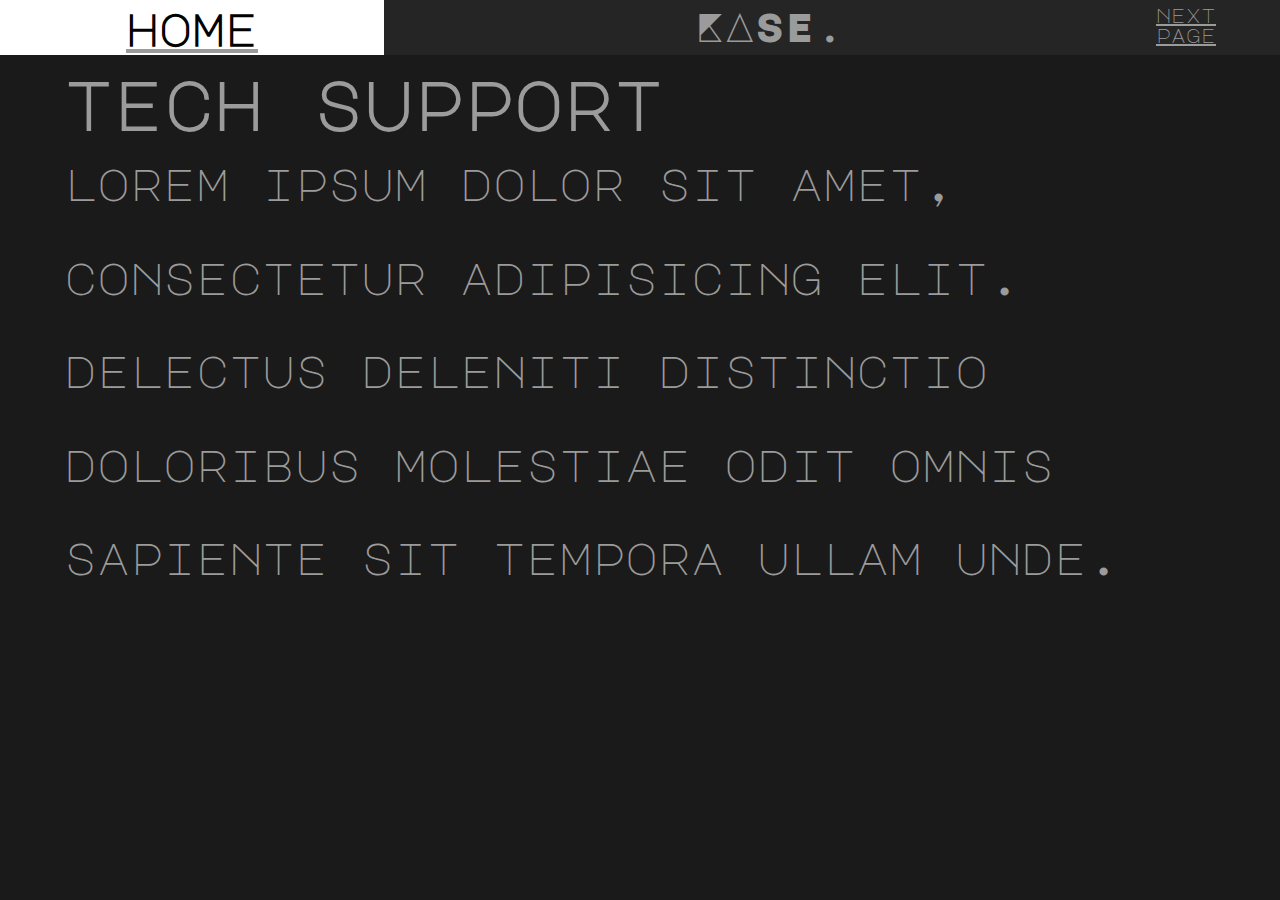
<file: mobile-pages/tech-support.html>
<!DOCTYPE html>
<html lang="en">
<head>
    <meta charset="UTF-8">
    <meta name="viewport" content="width=device-width, initial-scale=1.0">
    <title>welcome</title>
    <link href="https://fonts.googleapis.com/css2?family=Major+Mono+Display&display=swap" rel="stylesheet">
    <link rel="stylesheet" href="mobile-styles.css">
</head>
<body>
    <header>
        <a href="../index.html"><div id="homeButton">home</div></a>
        <span id="title">KASE.</span>
        <a href="tutoring.html"><div id="next-page">next<br>page</div></a>
    </header>
    <main>
        <h2>tech support</h2>
        <p>
            lorem ipsum dolor sit amet, consectetur adipisicing elit. <br>
            delectus deleniti distinctio doloribus molestiae odit omnis <br>
            sapiente sit tempora ullam unde.
        </p>
    </main> 
</body>
</html>
</file>
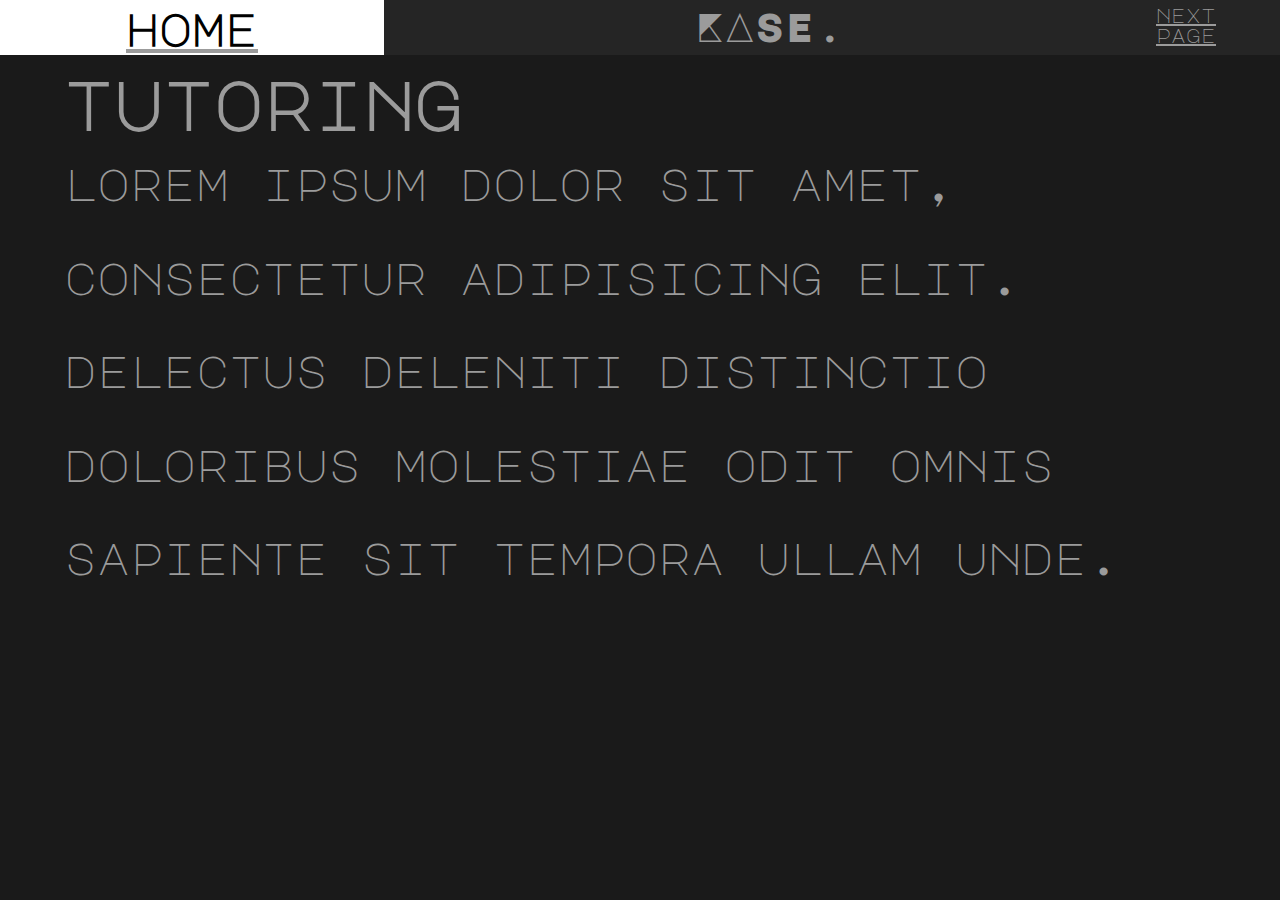
<file: mobile-pages/tutoring.html>
<!DOCTYPE html>
<html lang="en">
<head>
    <meta charset="UTF-8">
    <meta name="viewport" content="width=device-width, initial-scale=1.0">
    <title>welcome</title>
    <link href="https://fonts.googleapis.com/css2?family=Major+Mono+Display&display=swap" rel="stylesheet">
    <link rel="stylesheet" href="mobile-styles.css">
</head>
<body>
    <header>
        <a href="../index.html"><div id="homeButton">home</div></a>
        <span id="title">KASE.</span>
        <a href="car-cleaning.html"><div id="next-page">next<br>page</div></a>
    </header>
    <main>
        <h2>tutoring</h2>
        <p>
            lorem ipsum dolor sit amet, consectetur adipisicing elit. <br>
            delectus deleniti distinctio doloribus molestiae odit omnis <br>
            sapiente sit tempora ullam unde.
        </p>
    </main> 
</body>
</html>
</file>
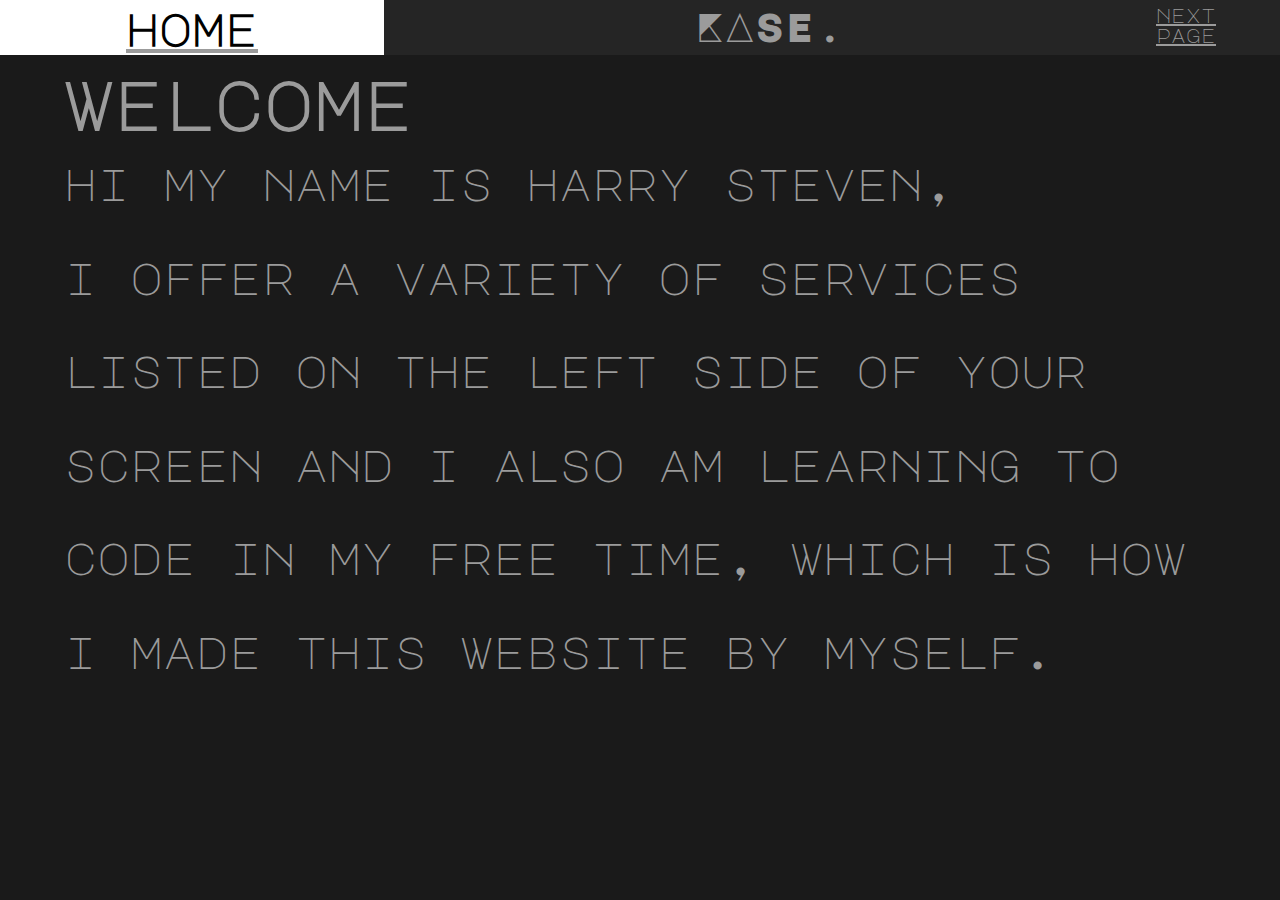
<file: mobile-pages/welcome.html>
<!DOCTYPE html>
<html lang="en">
<head>
    <meta charset="UTF-8">
    <meta name="viewport" content="width=device-width, initial-scale=1.0">
    <title>welcome</title>
    <link href="https://fonts.googleapis.com/css2?family=Major+Mono+Display&display=swap" rel="stylesheet">
    <link rel="stylesheet" href="mobile-styles.css">
</head>
<body>
    <header>
        <a href="../index.html"><div id="homeButton">home</div></a>
        <span id="title">KASE.</span>
        <a href="about.html"><div id="next-page">next<br>page</div></a>
    </header>
    <main>
        <h2>welcome</h2>
        <p>
        hi my name is harry steven, <br>
        i offer a variety of services listed on the left side of your screen
        and i also am learning to code in my free time, 
        which is how i made this website by myself.
        </p> 
    </main> 
</body>
</html>
</file>
<file: styles.css>
:root{
    --backColour:#1a1a1a;
    --textColor:#9b9b9b;
}

* {
    margin: 0;
    padding: 0;
    box-sizing: border-box;
}
html, body{
    width: 100%;
    background-color: var(--backColour);
    color: var(--textColor);
    font-family: 'Major Mono Display', monospace;
    scroll-behavior: smooth;
}

header{
    position: fixed;
    font-size: 1.25em;
    text-align: right;
    top: 10%;
    left: 25vw;
    height: 50%;
    padding-right: 1em;
    transform: translateX(-100%);
    visibility: visible;
}

header ul {
    list-style-type: none;
    margin-top: 2em;
}

a {
    color: var(--textColor);
    text-decoration: none;
    transition: color 0.5s;
}



main a {
    display: inline-block;
    background: transparent;
    color: var(--textColor);
    padding: 0.1em;
    position: absolute;
}
main a:before {
    content: '';
    position: absolute;
    inset: 0;
    opacity: 0;
    background: white;
    transition: opacity 1s;
    z-index: -1;
}
main a:hover:before {
    content: '';
    opacity: 1;
    transition: opacity 0s;
}


header a {
    display: inline-block;
    background: transparent;
    color: var(--textColor);
    width: 100%;
    padding: 0.1em;
}
header li{
    position: relative;
}
header li:before {
    content: '';
    position: absolute;
    inset: 0;
    opacity: 0;
    background: linear-gradient(90deg, transparent, #606060);
    transition: opacity 1.5s ease;
    z-index: -1;
}
header li:hover:before {
    content: '';
    opacity: 1;
    transition: opacity 0s;
}

p{
    line-height: 1.6;
}
.a-level{
    padding-top: 2em;
}

main {
    position: absolute;
    top: 0;
    left: 25vw;
    width: 60vw;
    padding-left: 5vw;
    padding-top: 10vh;
    visibility: visible;
}

h2 {
    padding-bottom: 0.5em;
}



/*car info*/
table{
    border: 2px solid;
    width: 60vw;
    height:30vh;
}
th,tr,td{
    border: 2px solid;
    text-align: center;
}
section li{
    padding-top:2vh;
    line-height: 1.5;
}
section ul p{
    padding-top:3vh;
    color:aqua;
}
b{
    color:aquamarine;
}
.basic{
    color:rgb(134, 78, 1);
}
.premium{
    color:silver;
}
.deuluxe{
    color: gold;
}


main section {
    height: 150vh;
    padding-top: 20vh;
}



#page-divider{
    position: fixed;
    width: 2px;
    left: 25vw;
    top: 5%;
    height: 90%;
    background: linear-gradient(rgba(96,96,96,0) 0%, rgb(255, 255, 255) 50%, rgb(255, 255, 255) 75%, rgba(96,96,96,0) 100%);
}

.mobile{
    display: none;
}

#header-box {
	display: flex;
	justify-content: center;
	align-items: center;
	width: 100%;
	height: 55px;
	background-color: rgb(37, 37, 37);
	position: fixed;
}

#title-m {
	color: var(--textColor);
	font-size: 40px;
	padding-top: 0.2ex;
}
#mobile-main{
    padding-top: 70px;
}


@media screen and (max-width: 1000px) {
    main, header, #page-divider{
        display: none;
    }
    .mobile{
        display:contents;
    }
    #menu{
    display: table;
    margin: 0 auto;
    list-style-type: none;
    font-size: 120%;
    line-height: 10vh;
    }
}
</file>
<file: mobile-pages/mobile-styles.css>
:root{
    --backColour:#1a1a1a;
    --textColor:#9b9b9b;
}

* {
    margin: 0;
    padding: 0;
    box-sizing: border-box;
}

p, li{
    line-height: 3vh;
}

header{
    display: flex;
    justify-content:space-between;
    width: 100%;
    height: 55px;
    background-color: rgb(37, 37, 37);
    position: fixed;
}

#title{
    color: var(--textColor);
    font-size: 40px;
    padding-top: 0.2ex;
}
#next-page{
    color: var(--textColor);
    padding-right: 5vw;
    padding-top: 5px;
    font-size: 20px;
}

main{
    padding: 70px 5vw 0 5vw;
}
p , ul li{
    line-height: 3ex;
}


html body{
    width: 100%;
    background-color: var(--backColour);
    color: var(--textColor);
    font-family: 'Major Mono Display', monospace;
    scroll-behavior: smooth;
    font-size: 3.5vw;
}

li {
    list-style: disc outside none;
    display: list-item;
    margin-left: 1.5em;
}

a{
    text-decoration: underline;
    color: var(--textColor)
}

#homeButton{
    width: 30vw;
    height: 100%;
    background-color: rgb(255, 255, 255);
    display: flex;
    align-items: center;
    justify-content: center;
    font-weight: bolder;
    color: rgb(0, 0, 0);
    text-align: justify;
}


/*car info*/
table{
    border: 2px solid;
    width: 60vw;
    height:30vh;
}
th,tr,td{
    border: 2px solid;
    text-align: center;
}
section li{
    padding-top:2vh;
    line-height: 1.5;
}
section ul p{
    padding-top:3vh;
    color:aqua;
}
b{
    color:aquamarine;
}
.basic{
    color:rgb(134, 78, 1);
}
.premium{
    color:silver;
}
.deuluxe{
    color: gold;
}
.titles{
    text-decoration: underline;
    color: cornsilk;
}
</file>
